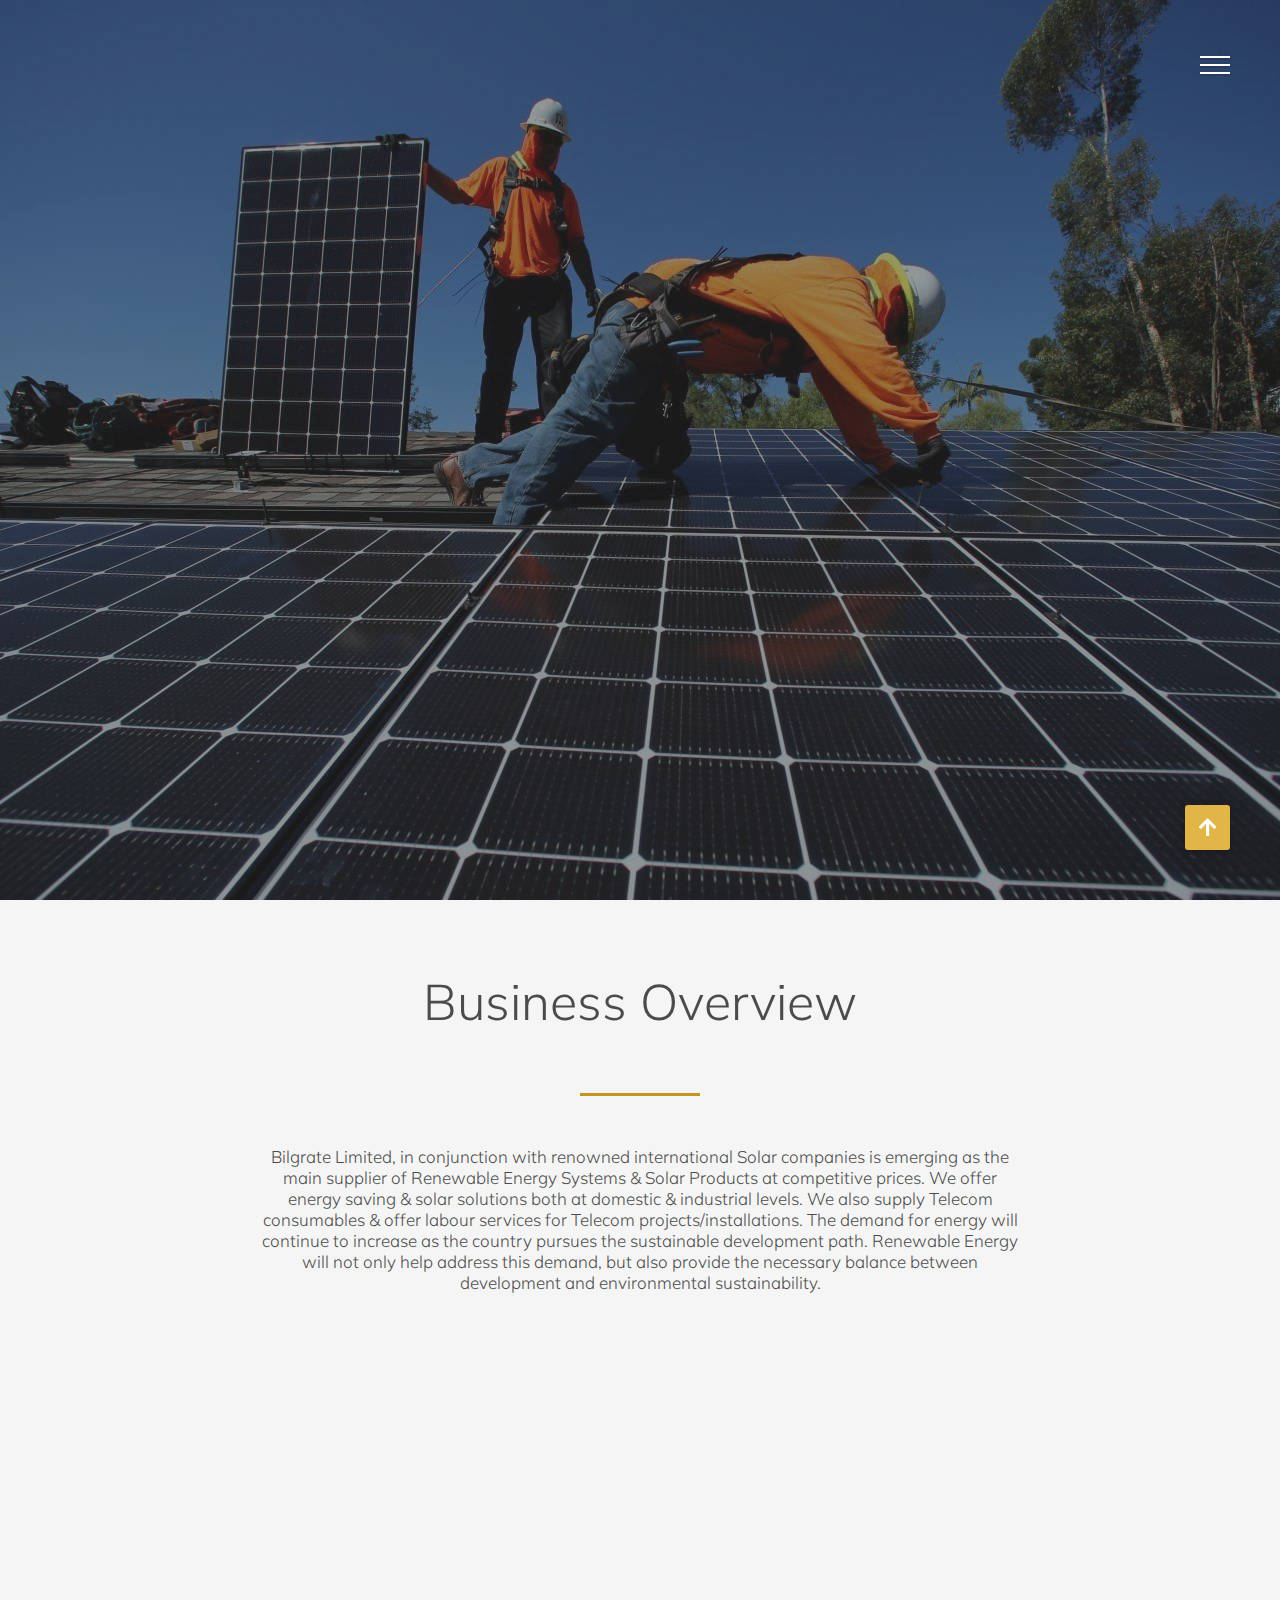
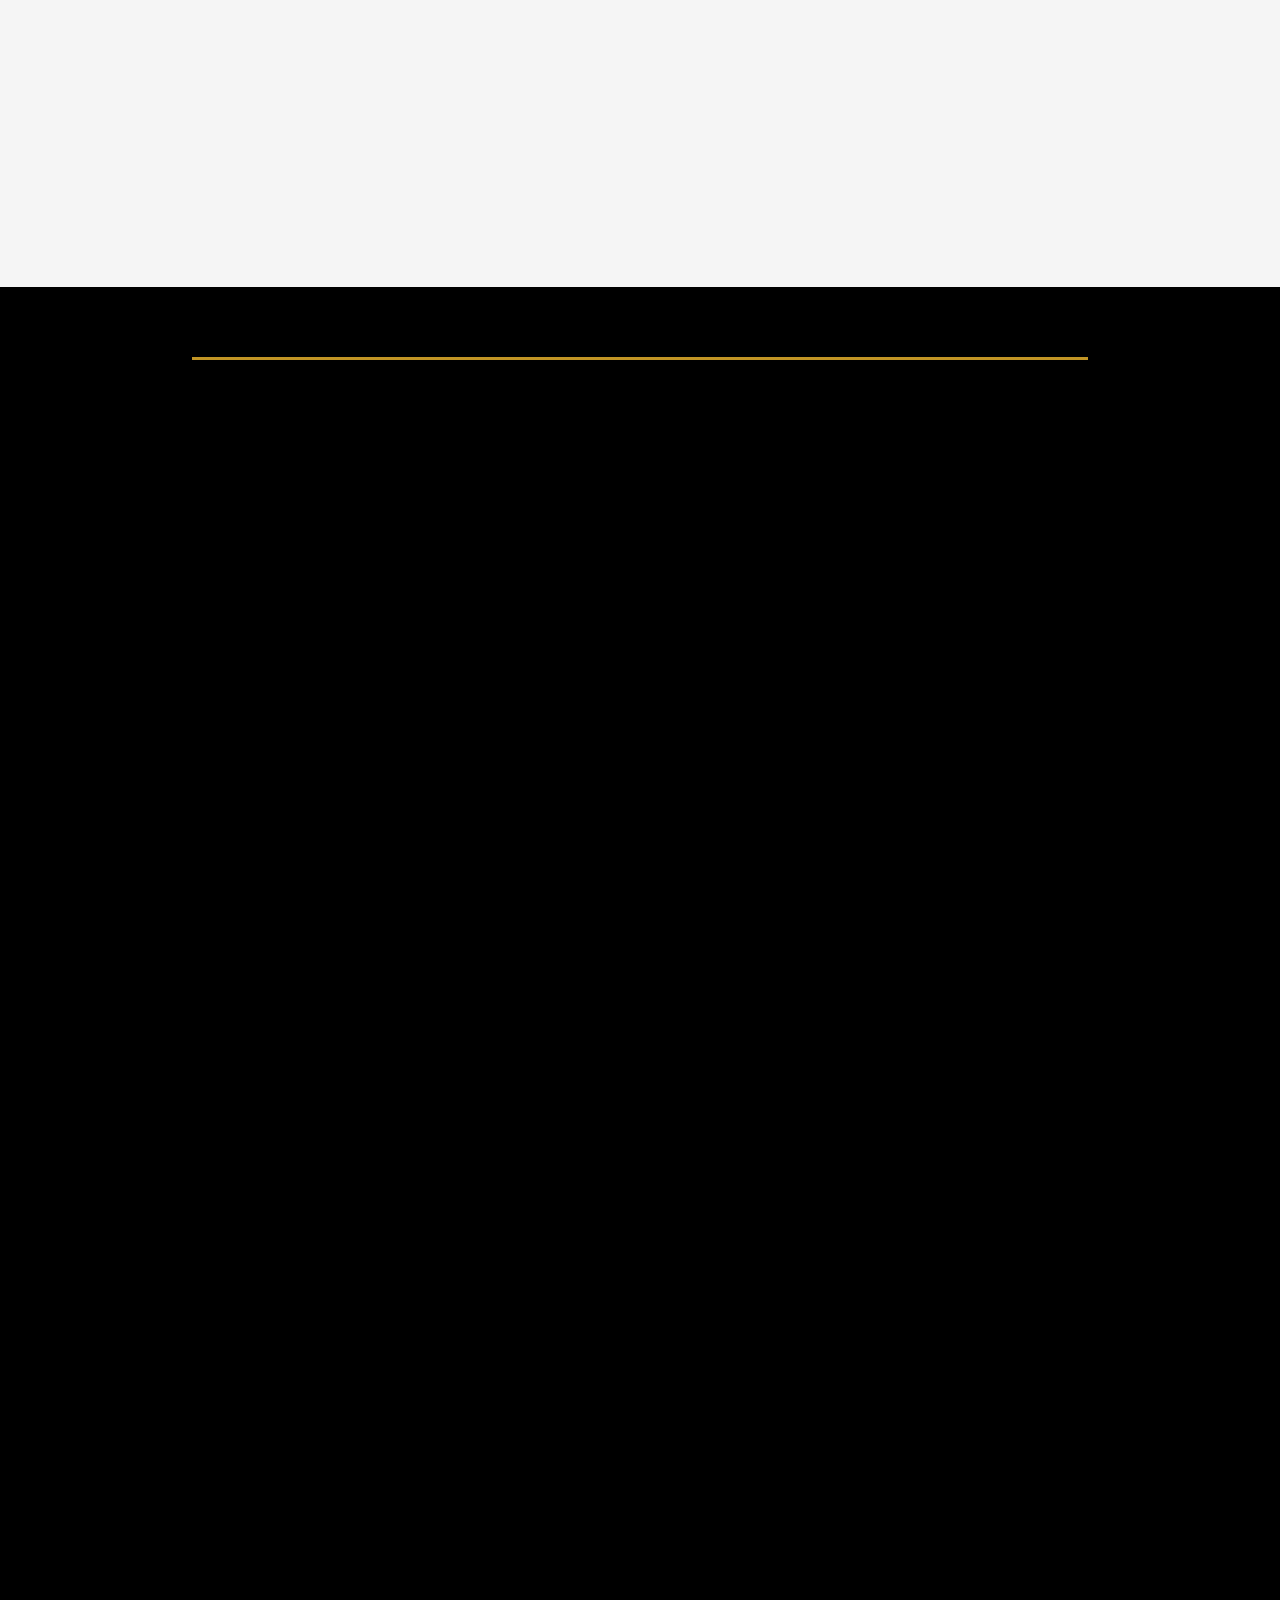
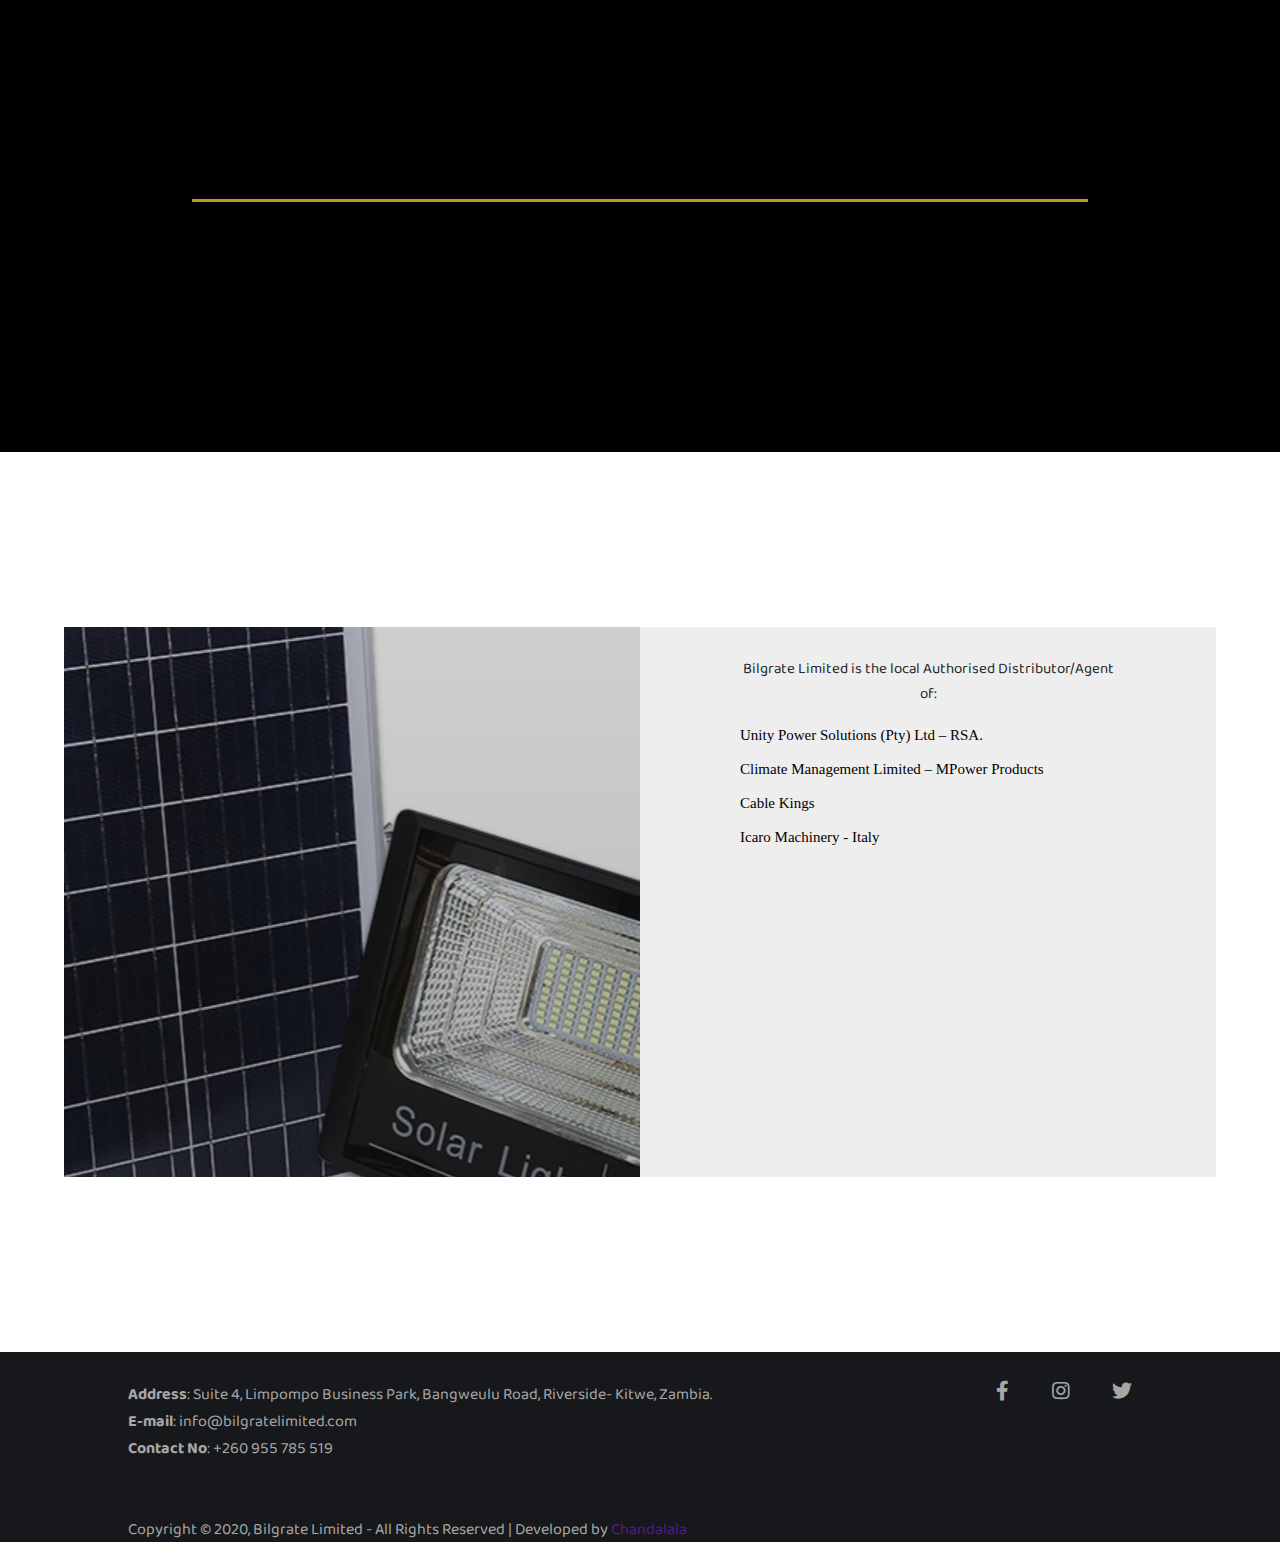
<file: about.html>
<!DOCTYPE html>
<html lang="en">
 <head>
 	<meta charset="UTF-8" />
    <meta name="viewport" content="width=device-width, initial-scale=1.0" />
    <title>Bilgrate Limited</title>
     <link rel="stylesheet" href="./css/style.css" />

      <!-- ------------ AOS Library ------------------------- -->
    <link rel="stylesheet" href="./css/aos.css">


     <link
      rel="stylesheet"
      href="https://cdnjs.cloudflare.com/ajax/libs/font-awesome/5.13.0/css/all.min.css"
    />
    <link
      href="https://fonts.googleapis.com/css2?family=Baloo+Da+2:wght@400;500;600;700;800&family=Josefin+Slab:ital,wght@0,400;0,600;1,300;1,400;1,600&family=Muli:ital,wght@0,300;0,400;0,500;1,300;1,400;1,500&display=swap"
      rel="stylesheet"
    />

    <style type="text/css">
    

    </style>
  </head>
  <body>
    <!----Spinner---->
    <div class="spinner-container">
      <div class="circles">
        <div></div>
        <div></div>
        <div></div>
        <div></div>
        <div></div>
        <div></div>
        <div></div>
        <div></div>
      </div>
    </div>

    <!----Spinner -x--->

  	<!---Top Background ------>
  	<div class="container">
  		 <div class="hamburger-menu">
        <div class="line line-1"></div>
        <div class="line line-2"></div>
        <div class="line line-3"></div>
        <span>Close</span>
      </div>
  		<header class="header">
  		<div class="img-wrapper">
          <img src="images/bg2.jpg" />
        </div>
        <div class="banner">
          <h1>BILGRATE LIMITED</h1>
         <p><b>Energy Saving & Solar Solutions</b></p>
        
        </div>
  		</header>

  		 <section class="sidebar">
        <ul class="menu" style="list-style: none;">
          <li class="menu-item">
            <a href="index.html" class="menu-link" data-content="Home">Home</a>
          </li>
          <li class="menu-item">
            <a href="about.html" class="menu-link" data-content="About Us">About Us</a>
          </li>
           <li class="menu-item">
            <a href="gallery.html" class="menu-link" data-content="Gallery">Gallery</a>
          </li>
         
          <li class="menu-item">
            <a href="#contact" class="menu-link" data-content="Contact">Contact</a>
          </li>
        </ul>
        <div class="social-media">
          <a href="#"><i class="fab fa-facebook-f"></i></a>
          <a href="#"><i class="fab fa-instagram"></i></a>
          <a href="#"><i class="fab fa-twitter"></i></a>
        </div>
      </section>
  	

  	<!---Top Background ----x-->

    <section class="about-us" >
      <div class="section-header" >
       <h1 class="section-heading">Business Overview</h1>
       <div class="underline"></div>
       <p style=" width: 60%; margin-top: 50px; font-size: 17px; text-align: center;" class="section-heading">Bilgrate Limited, in conjunction with renowned international Solar companies is emerging as the main supplier of Renewable Energy Systems & Solar Products at competitive prices. We offer energy saving & solar solutions both at domestic & industrial levels. We also supply Telecom consumables & offer labour  services  for Telecom projects/installations. The demand for energy will continue to increase as the country pursues the sustainable development path. Renewable Energy will not only help address this demand, but also provide the necessary balance between development and environmental sustainability.</p>
<br>
<br>
<br>

 <h1 class="section-heading" style="font-size: 25px; text-align: center;" data-aos="flip-up" data-aos-delay="500"><b>Some Advantages of Solar Power Systems</b> </h1>
        <ul class="service-text" style="font-size: 20px;  text-align: center;">
<li data-aos="flip-up" data-aos-delay="600">- Solar energy is a completely Renewable Resource. </li>
<br>
<li data-aos="flip-up" data-aos-delay="700">- Solar cells produce no noise and emit no form of pollution as opposed to Generator sets. </li>
<br>
 <li data-aos="flip-up" data-aos-delay="800">- Very little maintenance is required to keep solar cells running as opposed to Generator sets.  </li>
 <br>
<li data-aos="flip-up" data-aos-delay="900">- Solar panels and solar lighting may seem 
quite expensive when you first purchase it, but in the long run you will find yourself saving quite a great deal of money.  
 </li>

        </ul> 
</div>

      </section>

  	
  	<!-----Team Section---->
    
  	<!-----Team Section x---->

     <section class="about-us" style="background: black;">
      <div class="section-header" >
        <div class="underline" style="margin-bottom: 30px; width: 70%"></div>
      
        <h1 class="section-heading" style=" color: white; text-align: center;" data-aos="flip-up" data-aos-delay="500">OUR SERVICES & PRODUCTS </h1>
        <ul class="section-heading" style="font-size: 17px; color: white;  text-align: center;">
<li data-aos="flip-up" data-aos-delay="600">1. Site Surveys </li>
<br>
<li data-aos="flip-up" data-aos-delay="700">2. We do Load Analysis </li>
<br>
 <li data-aos="flip-up" data-aos-delay="800">3. Systems Designs  </li>
 <br>
<li data-aos="flip-up" data-aos-delay="900">4. After Sales Technical Support  </li>
<br>
<li data-aos="flip-up" data-aos-delay="900">5. Skill training to our customers  </li>
<br>
<li data-aos="flip-up" data-aos-delay="1000">6. Labour Hire for Optic Fibre Installations installations & 
Rigging 
 </li>
 <br>
 <li data-aos="flip-up" data-aos-delay="1000">7. Repairs of Generator Sets & Compressors 
 </li>

        </ul>
        <br>
         <h1 class="section-heading" style="font-size: 19px; color: white; text-align: center;" data-aos="flip-up" data-aos-delay="500"><b>Our product Range includes but not limited to:</b> </h1>
           <ul class="section-heading" style="font-size: 17px; color: white;  text-align: center;">
<li data-aos="flip-up" data-aos-delay="600">- LED Lights/Street Lights/Home Lights/Out Door Security  
Lights/Solar Traffic Lights.  
</li>
<br>
<li data-aos="flip-up" data-aos-delay="700">- Solar Modules/Panels.  </li>
<br>
 <li data-aos="flip-up" data-aos-delay="800">- Systems Designs  </li>
 <br>
<li data-aos="flip-up" data-aos-delay="900">- Deep Cycle Batteries.  </li>
<br>
<li data-aos="flip-up" data-aos-delay="900">- Lithium Ion Batteries  </li>
<br>
<li data-aos="flip-up" data-aos-delay="1000">- Aviation Lights 
 </li>
 <br>
 <li data-aos="flip-up" data-aos-delay="1000">- Generator Spares  </li>
 <br>
 <li data-aos="flip-up" data-aos-delay="1000">- Inverters & Chargers   </li>
 <br>
 <li data-aos="flip-up" data-aos-delay="1000">- Charge Controllers  </li>
 <br>
 <li data-aos="flip-up" data-aos-delay="1000">- Solar water Pumps  </li>
 <br>
 <li data-aos="flip-up" data-aos-delay="1000">- Solar Gyesers  </li>
 <br>
 <li data-aos="flip-up" data-aos-delay="1000">- Solar Fridges/Freezers  </li>
 <br>
 <li data-aos="flip-up" data-aos-delay="1000">- Solar Fans/TV/Projectors/Hair Cutters/Air Conditioners.</li>
 <br>
 <li data-aos="flip-up" data-aos-delay="1000">- Power Factor Correction (PFC) units.  </li>
 <br>
 <li data-aos="flip-up" data-aos-delay="1000">- Harmonic Filters.   </li>
 <br>
  <li data-aos="flip-up" data-aos-delay="1000">- Reactive Power Compensators.   </li>
 <br>
  <li data-aos="flip-up" data-aos-delay="1000">- Power Quality.  </li>
 <br>
  <li data-aos="flip-up" data-aos-delay="1000">- Battery Back-ups.   </li>
 <br>
  <li data-aos="flip-up" data-aos-delay="1000">- Energy Storage Solutions.   </li>
 <br>


        </ul>
       <div class="underline" style="width: 70%;"></div>

      </section>

  	

      <section class="contact" style="background: white;">
        <div class="contact-wrapper">
          <div class="contact-left" style="background: linear-gradient(rgba(15, 15, 15, 0.2), rgba(22, 22, 22, 0.3)),
    url(images/light.jpg) center no-repeat;"></div>
          <div class="contact-right">
            <h1 class="contact-heading" style="font-size: 15px;"><b>Bilgrate Limited is the local Authorised Distributor/Agent of:</b> </h1>
            <ul style="font-size: 15px; list-style-type: circle;">
              <li>Unity Power Solutions (Pty) Ltd – RSA. </li>
              <br>
              <li> Climate Management Limited – MPower Products </li>
              <br>
              <li>Cable Kings </li>
              <br>
              <li> Icaro Machinery - Italy </li>
            </ul>
            
          </div>
        </div>
      </section>

  	 <footer class="footer" id="contact">
        <div class="footer-content" style="margin-top: 30px;">
          <p class="copyright">
            <b>Address</b>: Suite 4, Limpompo Business Park, Bangweulu Road, Riverside- Kitwe, Zambia.
            <br>
            <b>E-mail</b>: info@bilgratelimited.com 
             <br>
            <b>Contact No</b>: +260 955 785 519 
             <br>
             <br>
             <br>

            Copyright &copy; 2020, Bilgrate Limited - All Rights Reserved | Developed by <a href="">Chandalala</a>
          </p>
          <div class="social-list">
            <a href="#"><i class="fab fa-facebook-f"></i></a>
            <a href="#"><i class="fab fa-instagram"></i></a>
            <a href="#"><i class="fab fa-twitter"></i></a>
          </div>
        </div>
      </footer>
      <a href="#" class="scroll-btn">
        <i class="fas fa-arrow-up"></i>
      </a>

      </div>

  <script src="./js/aos.js"></script>



  	   <!----JavaScript file----->
      <script src="./js/script.js"></script>

      <!-----Jquery link----->
       <script
      src="https://code.jquery.com/jquery-3.5.1.js"
      integrity="sha256-QWo7LDvxbWT2tbbQ97B53yJnYU3WhH/C8ycbRAkjPDc="
      crossorigin="anonymous"
    ></script>

   

      <!------Tilt.js plug in----->
      <script src="./js/tilt.js"></script>

    
   </body>
 </html>
</file>
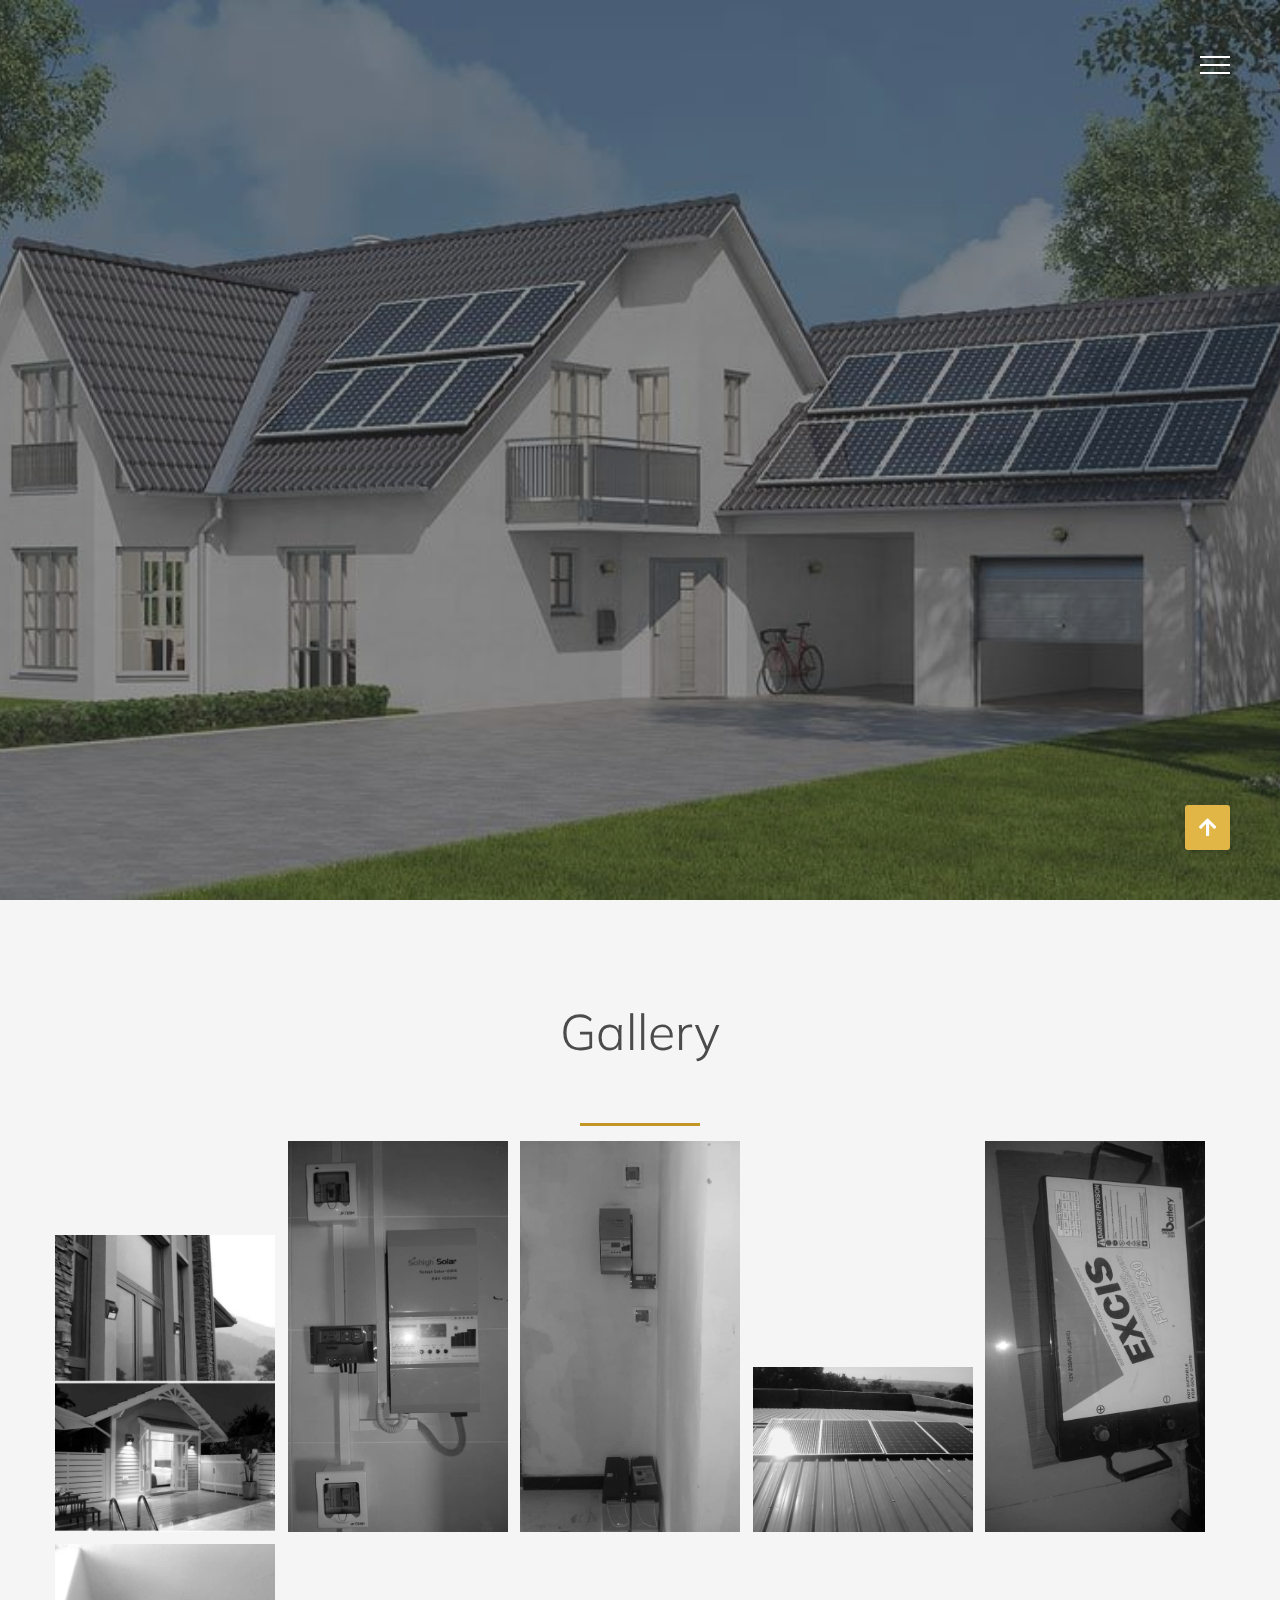
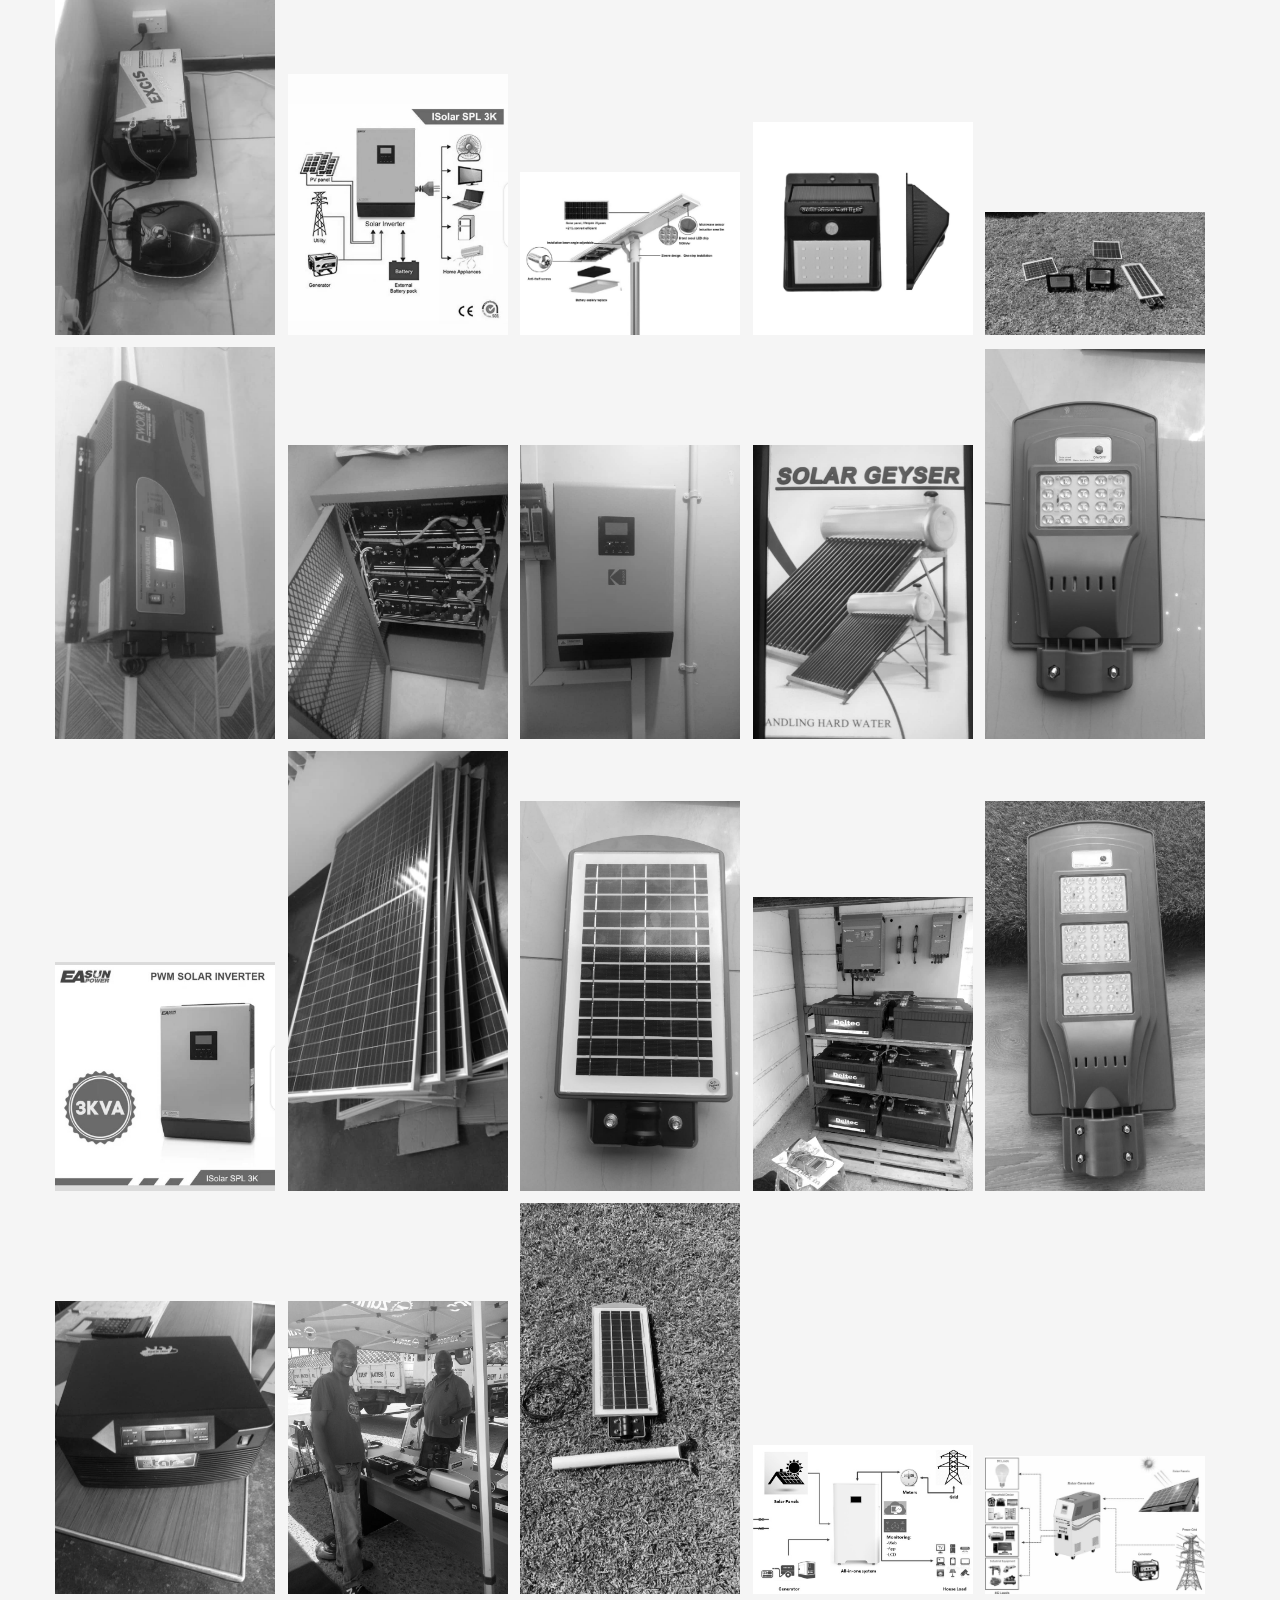
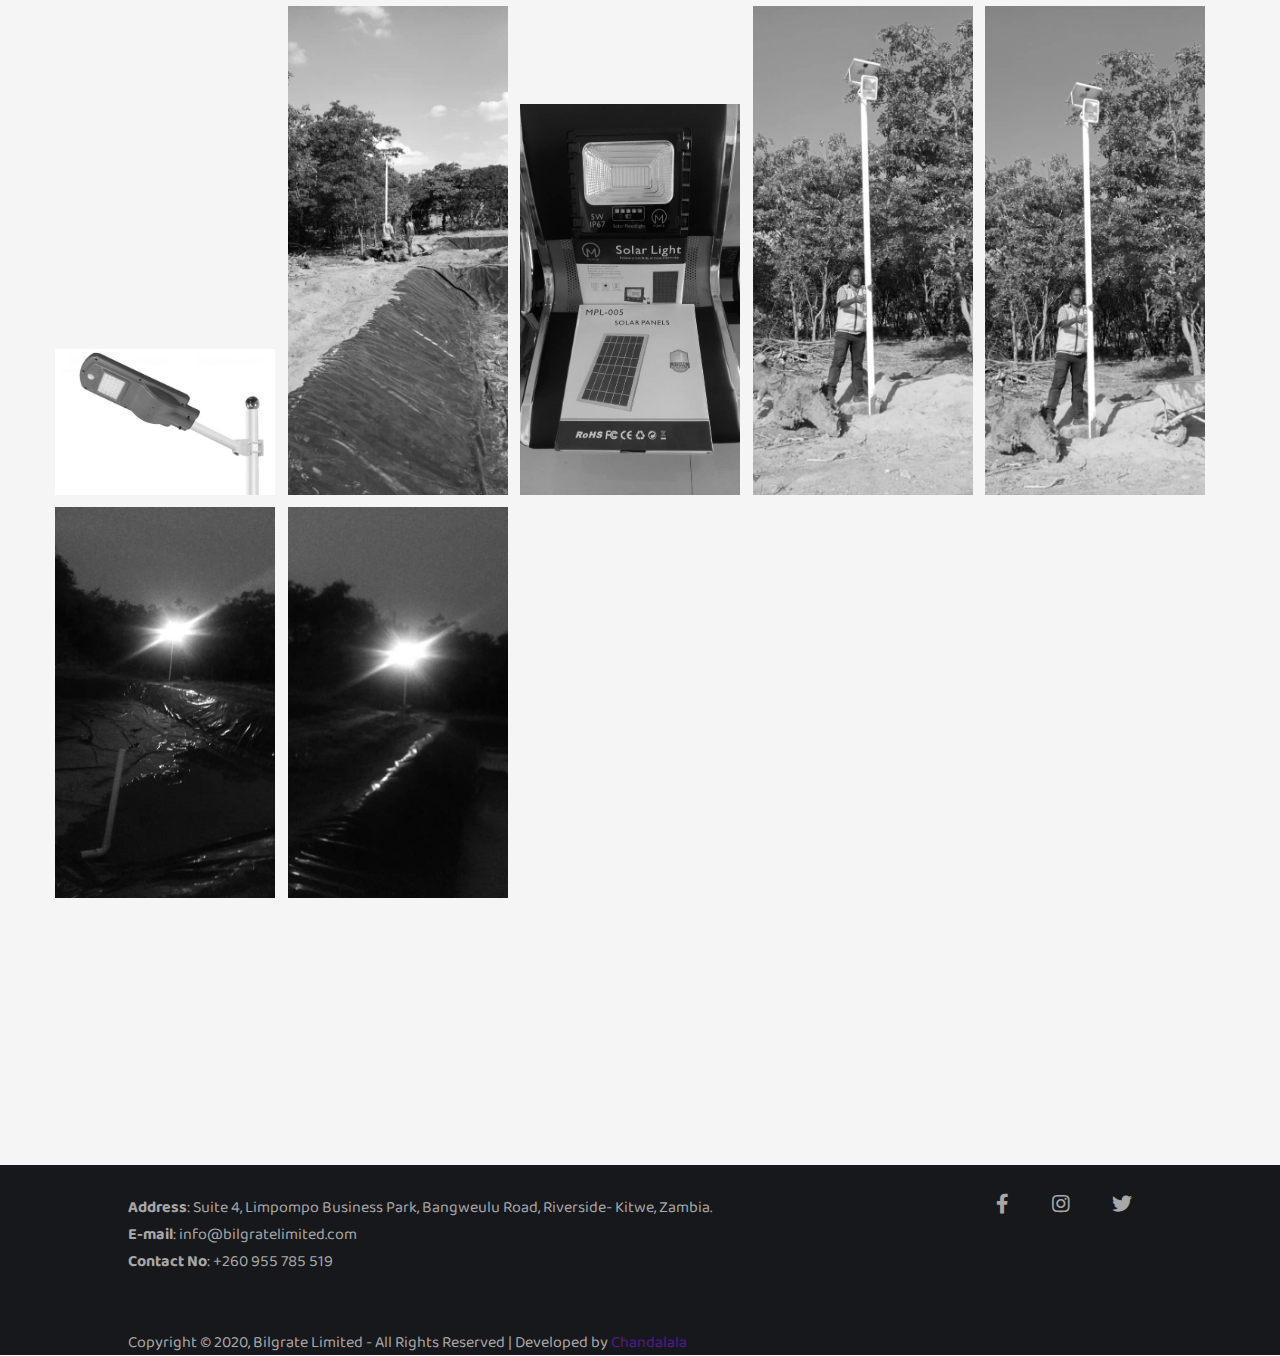
<file: gallery.html>
<!DOCTYPE html>
<html lang="en">
 <head>
 	<meta charset="UTF-8" />
    <meta name="viewport" content="width=device-width, initial-scale=1.0" />
    <title>Bilgrate Limited</title>
     <link rel="stylesheet" href="./css/style.css" />
     <link rel="stylesheet" href="./css/lightbox.min.css">


      <!-- ------------ AOS Library ------------------------- -->
    <link rel="stylesheet" href="./css/aos.css">

     


     <link
      rel="stylesheet"
      href="https://cdnjs.cloudflare.com/ajax/libs/font-awesome/5.13.0/css/all.min.css"
    />
    <link
      href="https://fonts.googleapis.com/css2?family=Baloo+Da+2:wght@400;500;600;700;800&family=Josefin+Slab:ital,wght@0,400;0,600;1,300;1,400;1,600&family=Muli:ital,wght@0,300;0,400;0,500;1,300;1,400;1,500&display=swap"
      rel="stylesheet"
    />

      <style>
        h1{
    text-align: center;
    color: forestgreen;
    margin: 30px 0 50px;
}

.gallery{
    margin: 10px 50px;
}

.gallery img{
    width: 230px;
    padding: 5px;
    filter: grayscale(100%);
    transition: 1s;
}

.gallery img:hover{
    filter: grayscale(0%);
    transform: scale(1.1);
}

    </style>
  </head>
  <body>
    <!----Spinner---->
    <div class="spinner-container">
      <div class="circles">
        <div></div>
        <div></div>
        <div></div>
        <div></div>
        <div></div>
        <div></div>
        <div></div>
        <div></div>
      </div>
    </div>

    <!----Spinner -x--->

  	<!---Top Background ------>
  	<div class="container">
  		 <div class="hamburger-menu">
        <div class="line line-1"></div>
        <div class="line line-2"></div>
        <div class="line line-3"></div>
        <span>Close</span>
      </div>
  		<header class="header">
  		<div class="img-wrapper">
          <img src="images/bg8.jpg" />
        </div>
        <div class="banner">
          <h1>BILGRATE LIMITED</h1>
         <p> <b>Energy Saving & Solar Solutions</b></p>
        
        </div>
  		</header>

  		 <section class="sidebar">
        <ul class="menu" style="list-style: none;">
          <li class="menu-item">
            <a href="index.html" class="menu-link" data-content="Home">Home</a>
          </li>
          <li class="menu-item">
            <a href="about.html" class="menu-link" data-content="About Us">About Us</a>
          </li>
           <li class="menu-item">
            <a href="gallery.html" class="menu-link" data-content="Gallery">Gallery</a>
          </li>
          <li class="menu-item">
            <a href="#contact" class="menu-link" data-content="Contact">Contact</a>
          </li>
        </ul>
        <div class="social-media">
          <a href="#"><i class="fab fa-facebook-f"></i></a>
          <a href="#"><i class="fab fa-instagram"></i></a>
          <a href="#"><i class="fab fa-twitter"></i></a>
        </div>
      </section>
  	

  	<!---Top Background ----x-->

    <section class="about-us" >
      <div class="section-header" data-aos="" data-aos-delay="400" >
               <h1 class="section-heading">Gallery</h1>
               <div class="underline"></div>
        <section style="justify-content: center;">
           <div class="gallery">

    <a href="images/pic25.jpg" data-lightbox="mygallery" data-title="Gallery"><img src="images/pic25.jpg"></a>
    <a href="images/pic2.jpg" data-lightbox="mygallery" data-title="Gallery"><img src="images/pic2.jpg"></a>
    <a href="images/pic3.jpg" data-lightbox="mygallery" data-title="Gallery"><img src="images/pic3.jpg"></a>
    <a href="images/pic4.jpg" data-lightbox="mygallery" data-title="Gallery"><img src="images/pic4.jpg"></a>
    <a href="images/pic5.jpg" data-lightbox="mygallery" data-title="Gallery"><img src="images/pic5.jpg"></a>
    <a href="images/pic6.jpg" data-lightbox="mygallery" data-title="Gallery"><img src="images/pic6.jpg"></a>
    <a href="images/pic7.jpg" data-lightbox="mygallery" data-title="Gallery"><img src="images/pic7.jpg"></a>
    <a href="images/pic9.jpg" data-lightbox="mygallery" data-title="Gallery"><img src="images/pic9.jpg"></a>
    <a href="images/pic10.jpg" data-lightbox="mygallery" data-title="Gallery"><img src="images/pic10.jpg"></a>
    <a href="images/pic11.jpg" data-lightbox="mygallery" data-title="Gallery"><img src="images/pic11.jpg"></a>
    <a href="images/pic12.jpg" data-lightbox="mygallery" data-title="Gallery"><img src="images/pic12.jpg"></a>
    <a href="images/pic13.jpg" data-lightbox="mygallery" data-title="Gallery"><img src="images/pic13.jpg"></a>
    <a href="images/pic14.jpg" data-lightbox="mygallery" data-title="Gallery"><img src="images/pic14.jpg"></a>
    <a href="images/pic15.jpg" data-lightbox="mygallery" data-title="Gallery"><img src="images/pic15.jpg"></a>
    <a href="images/pic16.jpg" data-lightbox="mygallery" data-title="Gallery"><img src="images/pic16.jpg"></a>
    <a href="images/pic17.jpg" data-lightbox="mygallery" data-title="Gallery"><img src="images/pic17.jpg"></a>
    <a href="images/pic18.jpg" data-lightbox="mygallery" data-title="Gallery"><img src="images/pic18.jpg"></a>
    <a href="images/pic19.jpg" data-lightbox="mygallery" data-title="Gallery"><img src="images/pic19.jpg"></a>
    <a href="images/pic20.jpg" data-lightbox="mygallery" data-title="Gallery"><img src="images/pic20.jpg"></a>
    <a href="images/pic21.jpg" data-lightbox="mygallery" data-title="Gallery"><img src="images/pic21.jpg"></a>
    <a href="images/pic22.jpg" data-lightbox="mygallery" data-title="Gallery"><img src="images/pic22.jpg"></a>
    <a href="images/pic23.jpg" data-lightbox="mygallery" data-title="Gallery"><img src="images/pic23.jpg"></a>
    <a href="images/pic24.jpg" data-lightbox="mygallery" data-title="Gallery"><img src="images/pic24.jpg"></a>
    <a href="images/pic26.jpg" data-lightbox="mygallery" data-title="Gallery"><img src="images/pic26.jpg"></a>
    <a href="images/pic27.jpg" data-lightbox="mygallery" data-title="Gallery"><img src="images/pic27.jpg"></a>
    <a href="images/pic28.jpg" data-lightbox="mygallery" data-title="Gallery"><img src="images/pic28.jpg"></a>
    <a href="images/pic29.jpg" data-lightbox="mygallery" data-title="Gallery"><img src="images/pic29.jpg"></a>
    <a href="images/pic30.jpg" data-lightbox="mygallery" data-title="Gallery"><img src="images/pic30.jpg"></a>
    <a href="images/pic31.jpg" data-lightbox="mygallery" data-title="Gallery"><img src="images/pic31.jpg"></a>
    <a href="images/pic32.jpg" data-lightbox="mygallery" data-title="Gallery"><img src="images/pic32.jpg"></a>
    <a href="images/pic33.jpg" data-lightbox="mygallery" data-title="Gallery"><img src="images/pic33.jpg"></a>
    <a href="images/pic34.jpg" data-lightbox="mygallery" data-title="Gallery"><img src="images/pic34.jpg"></a>
    
    
    

    
    
</div>
            
        </section>
</div>

      </section>

  	
  	<!-----Team Section---->
    
  	<!-----Team Section x---->

   

  	 <footer class="footer" id="contact">
        <div class="footer-content" style="margin-top: 30px;">
          <p class="copyright">
            <b>Address</b>: Suite 4, Limpompo Business Park, Bangweulu Road, Riverside- Kitwe, Zambia.
            <br>
            <b>E-mail</b>: info@bilgratelimited.com 
             <br>
            <b>Contact No</b>: +260 955 785 519 
             <br>
             <br>
             <br>

            Copyright &copy; 2020, Bilgrate Limited - All Rights Reserved | Developed by <a href="">Chandalala</a>
          </p>
          <div class="social-list">
            <a href="#"><i class="fab fa-facebook-f"></i></a>
            <a href="#"><i class="fab fa-instagram"></i></a>
            <a href="#"><i class="fab fa-twitter"></i></a>
          </div>
        </div>
      </footer>
      <a href="#" class="scroll-btn">
        <i class="fas fa-arrow-up"></i>
      </a>

      </div>


 <script src="./js/Jquery3.4.1.min.js"></script>

  <script src="./js/aos.js"></script>



  	   <!----JavaScript file----->
      <script src="./js/script.js"></script>

     


     

   

     <!-- Jquery lightbox file -->
 <script src="./js/lightbox.js"></script>


      <!------Tilt.js plug in----->
      <script src="./js/tilt.js"></script>

    
   </body>
 </html>
</file>
<file: css/style.css>
* {
  margin: 0;
  padding: 0;
  outline: none;
  box-sizing: border-box;
  list-style: none;
  text-decoration: none;
  
}

html {
  font-size: 62.5%;
}

/*
.spinner-container {
  position: absolute;
  top: 0;
  left: 0;
  width: 100%;
  height: 100vh;
  background-color: #262626;
  display: flex;
  justify-content: center;
  align-items: center;
  transition: all 1s;
  z-index: 300;
}

.display .spinner-container {
  opacity: 0;
  visibility: hidden;
}

.circles {
  width: 8rem;
  height: 8rem;
  position: relative;
  opacity: 0;
  visibility: hidden;
  animation: displayCircles 2s;
}

@keyframes displayCircles {
  0% {
    opacity: 0;
    visibility: hidden;
  }
  25% {
    opacity: 1;
    visibility: visible;
  }
  90% {
    opacity: 1;
    visibility: visible;
  }
  100% {
    opacity: 0;
    visibility: hidden;
  }
}

.circles div {
  animation: circles 1.2s cubic-bezier(0.5, 0, 0.5, 1) infinite;
  transform-origin: 4rem 4rem;
}

.circles div::after {
  content: "";
  position: absolute;
  width: 0.7rem;
  height: 0.7rem;
  border-radius: 50%;
  background-color: #c29525;
  margin: -0.4rem 0 0 -0.4rem;
}

.circles div:nth-child(1) {
  animation-delay: -0.036s;
}

.circles div:nth-child(1)::after {
  top: 6.3rem;
  left: 6.3rem;
}

.circles div:nth-child(2) {
  animation-delay: -0.072s;
}

.circles div:nth-child(2)::after {
  top: 6.8rem;
  left: 5.6rem;
}

.circles div:nth-child(3) {
  animation-delay: -0.108s;
}

.circles div:nth-child(3)::after {
  top: 7.1rem;
  left: 4.8rem;
}

.circles div:nth-child(4) {
  animation-delay: -0.144s;
}

.circles div:nth-child(4)::after {
  top: 7.2rem;
  left: 4rem;
}

.circles div:nth-child(5) {
  animation-delay: -0.18s;
}

.circles div:nth-child(5)::after {
  top: 7.1rem;
  left: 3.2rem;
}

.circles div:nth-child(6) {
  animation-delay: -0.216s;
}

.circles div:nth-child(6)::after {
  top: 6.8rem;
  left: 2.4rem;
}

.circles div:nth-child(7) {
  animation-delay: -0.252s;
}

.circles div:nth-child(7)::after {
  top: 6.3rem;
  left: 1.7rem;
}

.circles div:nth-child(8) {
  animation-delay: -0.288s;
}

.circles div:nth-child(8)::after {
  top: 5.6rem;
  left: 1.2rem;
}

@keyframes circles {
  0% {
    transform: rotate(0);
  }
  100% {
    transform: rotate(360deg);
  }
}

.container {
  display: none;
}

.display .container {
  display: block;
}

*/



/* Top Background */

.hamburger-menu {
  width: 3rem;
  height: 3rem;
  position: fixed;
  top: 5rem;
  right: 5rem;
  z-index: 200;
  display: flex;
  flex-direction: column;
  justify-content: space-evenly;
  cursor: pointer;
  transition: right 0.7s;
}

.change .hamburger-menu {
  right: 33rem;
}

.line {
  width: 100%;
  height: 0.2rem;
  background-color: #fff;
  box-shadow: 0 0.1rem 0.2rem rgba(0, 0, 0, 0.2);
}

.change .line {
  background-color: rgba(0, 0, 0, 0.8);
}

.change .line-1 {
  transform: rotate(45deg) translate(0.3rem, 0.8rem);
}

.change .line-2 {
  opacity: 0;
  visibility: hidden;
}

.change .line-3 {
  transform: rotate(-45deg) translate(0.3rem, -0.8rem);
}

.hamburger-menu span {
  position: absolute;
  left: 5rem;
  width: 10rem;
  height: 4rem;
  background-color: #e2b646;
  display: flex;
  justify-content: center;
  align-items: center;
  color: #fff;
  font-family: "Baloo Da 2", serif;
  font-size: 1.6rem;
  letter-spacing: 0.1rem;
  opacity: 0;
  visibility: hidden;
  transition: all 0.2s;
}

.change .hamburger-menu:hover span {
  opacity: 1;
  visibility: visible;
}

.hamburger-menu span::before {
  content: "";
  position: absolute;
  border-left: 1rem solid transparent;
  border-right: 1rem solid #e2b646;
  border-bottom: 1rem solid transparent;
  border-top: 1rem solid transparent;
  top: 50%;
  left: -2rem;
  transform: translateY(-50%);
}

.header {
  width: 100%;
  height: 100vh;
  position: relative;
  perspective: 100rem;
  overflow: hidden;
}

.img-wrapper {
  width: 100%;
  height: 100%;
  background-color: rgba(0, 0, 0, 0.8);
  overflow: hidden;
}

.img-wrapper img {
  width: 100%;
  height: 100%;
  object-fit: cover;
  opacity: 0.5;
  animation: scale 25s;
}

@keyframes scale {
  0% {
    transform: scale(1.3);
  }
  100% {
    transform: scale(1);
  }
}

.banner {
  position: absolute;
  top: 30%;
  left: 15%;
}

.banner h1 {
  font-family: "Baloo Da 2", serif;
  font-size: 8rem;
  font-weight: 300;
  color: #fff;
  width: 50%;
  line-height: 9rem;
  letter-spacing: 0.2rem;
  text-shadow: 0 0.3rem 0.5rem rgba(0, 0, 0, 0.4);
  opacity: 0;
  animation: moveBanner 1s 0.5s forwards;
}

.banner p {
  font-family: "Josefin Slab", serif;
  font-size: 4rem;
  color: #fff;
  width: 70%;
  letter-spacing: 0.1rem;
  margin-bottom: 3rem;
  text-shadow: 0 0.3rem 0.5rem rgba(0, 0, 0, 0.4);
  opacity: 0;
  animation: moveBanner 1s 0.7s forwards;
}

.banner button {
  width: 25rem;
  height: 7rem;
  background-color: #c29525;
  border: none;
  font-family: "Muli", serif;
  font-size: 2rem;
  text-transform: uppercase;
  color: #fff;
  text-shadow: 0 0.2rem 0.4rem rgba(0, 0, 0, 0.2);
  box-shadow: 0 0.3rem 0.5rem rgba(0, 0, 0, 0.4);
  cursor: pointer;
  opacity: 0;
  animation: moveBanner 1s 0.9s forwards;
}

@keyframes moveBanner {
  0% {
    transform: translateY(40rem) rotateY(-20deg);
  }
  100% {
    transform: translateY(0) rotateY(0);
    opacity: 1;
  }
}

.sidebar {
  width: 40rem;
  height: 100vh;
  position: fixed;
  top: 0;
  right: -40rem;
  background-color: #fff;
  transition: right 0.5s;
  z-index: 100;
}

.change .sidebar {
  right: 0;
}

.menu {
  position: absolute;
  top: 40%;
  left: 50%;
  transform: translate(-50%, -50%);
}

.menu-item {
  text-align: center;
}

.menu-link {
  font-family: "Baloo Da 2", serif;
  font-size: 4rem;
  color: #555;
  position: relative;
}

.menu-link::before {
  content: attr(data-content);
  position: absolute;
  top: 0;
  left: 0;
  color: #c29525;
  width: 0;
  overflow: hidden;
  white-space: nowrap;
  transition: width 0.3s ease-in-out;
}

.menu-link:hover::before {
  width: 100%;
}


.social-media {
  position: absolute;
  bottom: 3rem;
  width: 100%;
  display: flex;
  justify-content: center;
}

.social-media i {
  font-size: 2.2rem;
  margin: 3rem;
  width: 4.5rem;
  height: 4.5rem;
  background-color: #777;
  color: #fff;
  display: flex;
  justify-content: center;
  align-items: center;
  border-radius: 50%;
  transition: background-color 0.3s;
}

.social-media i:hover {
  background-color: #c29525;
}


/* Top Background x */

/* About Section */
  .about-us {
  width: 100%;
  background-color: #f5f5f5;
  padding-bottom: 15rem;
}

.section-header {
  display: flex;
  flex-direction: column;
  align-items: center;
  padding: 7rem 0 10rem 0;
}

.section-heading {
  font-family: "Muli", serif;
  font-size: 5rem;
  font-weight: 300;
  color: #4b4b4b;
  margin-bottom: 6rem;
}

.underline {
  width: 12rem;
  height: 0.3rem;
  background-color: #c29525;
}

.services {
  width: 100%;
  height: 100%;
  display: grid;
  grid-template-columns: repeat(16, 1fr);
  grid-template-rows: repeat(6, 6rem);
  grid-row-gap: 4rem;
}

.service {
  width: 100%;
  margin-bottom: 2rem;
}

.service:nth-child(1) {
  grid-column: 4 / 7;
  grid-row: 1 / 3;
}

.service:nth-child(2) {
  grid-column: 3 / 6;
  grid-row: 3 / 5;
}

.service:nth-child(3) {
  grid-column: 4 / 7;
  grid-row: 5 / -1;
}

.service:nth-child(4) {
  grid-column: 11 / 14;
  grid-row: 1 / 3;
}

.service:nth-child(5) {
  grid-column: 12 / 15;
  grid-row: 3 / 5;
}

.service:nth-child(6) {
  grid-column: 11 / 14;
  grid-row: 5 / -1;
}

.service-header {
  display: flex;
  align-items: center;
  margin-bottom: 1rem;
}

.service-header i {
  font-size: 3rem;
  color: #4b4b4b;
  margin-right: 2rem;
}

.service-header h3 {
  font-family: "Baloo Da 2", serif;
  font-size: 2.0rem;
  line-height: 2.6rem;
  font-weight: 400;
  margin-bottom: 2rem;
}

.service-text {
  font-family: "Josefin Slab", serif;
  font-size: 1.6rem;
  text-align: justify;
}


.about-us-img-wrapper {
  grid-column: 7 / 11;
  grid-row: 2 / 6;
  width: 100%;
}

.about-us-img-wrapper img {
  width: 80%;
  border-radius: 20%;
  object-fit: cover;
  opacity: 0.8;
}
/* About Section x */

/* Team Section */
.team {
  display: flex;
  flex-direction: column;
  justify-content: center;
  align-items: center;
  padding: 0 5rem 20rem 5rem;
}

.cards-wrapper {
  display: flex;
  justify-content: space-evenly;
  margin-top: 8rem;
  width: 100%;
}

.card {
  width: 37rem;
  height: 45rem;
  box-shadow: 0 1rem 4rem rgba(0, 0, 0, 0.4);
  border-radius: 0.5rem;
  position: relative;
}

.card-img-wrapper {
  width: 100%;
  height: 100%;
  background-color: #262626;
  border-radius: 0.5rem;
}

.card-img-wrapper img {
  width: 100%;
  height: 100%;
  object-fit: cover;
  opacity: 0.8;
  border-radius: 0.5rem;
  transition: opacity 0.3s;
}

.card:hover .card-img-wrapper img {
  opacity: 0.5;
}


.card-info {
  position: absolute;
  bottom: 0;
  padding: 2rem;
  text-shadow: 0 0.2rem 0.5rem rgba(0, 0, 0, 0.4);
  opacity: 0;
  visibility: hidden;
  transition: all 0.3s;
}

.card:hover .card-info {
  bottom: 2rem;
  opacity: 1;
  visibility: visible;
}

.card-info h2 {
  font-family: "Baloo Da 2", serif;
  font-size: 2.5rem;
  line-height: 2.5rem;
  font-weight: 300;
  color: #eee;
}

.card-info h3 {
  font-family: "Muli", serif;
  font-size: 2rem;
  font-weight: 500;
  color: #a52a2a;
  margin-bottom: 1rem;
}

.card-info p {
  font-family: "Baloo da 2", serif;
  font-size: 1.4rem;
  line-height: 1.6rem;
  font-weight: 300;
  color: #eee;
  width: 80%;
  margin-bottom: 2rem;
}

.card-info button {
  width: 10rem;
  height: 3rem;
  background-color: #c29525;
  border: none;
  font-family: "Baloo Da 2", serif;
  font-size: 1.4rem;
  line-height: 1.5rem;
  color: #eee;
  border-radius: 0.3rem;
  box-shadow: 0 0.1rem 0.8rem rgba(0, 0, 0, 0.4);
}
/* Team Section x */

/*Contact Section */
  .contact {
  width: 100%;
  height: 100vh;
  background-color: black;
  display: flex;
  justify-content: center;
  align-items: center;
}

.contact-wrapper {
  width: 60%;
  height: 75rem;
  display: flex;
 
}
.contact-left {
  width: 50%;
  background: linear-gradient(rgba(15, 15, 15, 0.2), rgba(22, 22, 22, 0.3)),
    url(images/bg2.jpg) center no-repeat;
  background-size: cover;
}

.contact-right {
  width: 50%;
  background-color: #eee;
  padding: 3rem 10rem 10rem 10rem;
}

.contact-heading {
  font-family: "Baloo Da 2", serif;
  font-size: 6rem;
  font-weight: 300;
  color: #272727;
  margin-bottom: 5rem;
  text-align: center;
}

.contact-right form {
  width: 100%;
  display: flex;
  flex-direction: column;
  align-items: center;
}

.input-group {
  position: relative;
} 

.field {
  width: 45rem;
  background-color: transparent;
  border: none;
  border-bottom: 0.2rem dashed #636363;
  margin: 3rem 0;
  padding: 1rem 1rem 1rem 0;
  font-family: "Muli", serif;
  font-size: 1.6rem;
  color: #4b4b4b;
}

.input-group input {
  height: 4rem;
}

.input-group textarea {
  max-height: 7rem;
  max-width: 45rem;
}

.field:focus {
  border-bottom-style: solid;
}

.input-group label {
  position: absolute;
  left: 0;
  font-family: "Baloo Da 2", serif;
  font-size: 1.8rem;
  color: #4b4b4b;
  text-transform: uppercase;
  pointer-events: none;
  transition: all 0.3s;
}

.input-label {
  bottom: 3rem;
}

.message {
  bottom: 6rem;
}

.field:focus ~ label {
  transform: translateY(-3rem);
  font-size: 1.2rem;
}

.submit-btn {
  width: 45rem;
  height: 5rem;
  background-color: #c29525;
  color: #fff;
  border: none;
  margin-top: 2rem;
  font-family: "Muli", serif;
  font-size: 2rem;
  font-weight: 300;
  text-transform: uppercase;
  letter-spacing: 0.2rem;
  cursor: pointer;
  text-shadow: 0 0.1rem 0.3rem rgba(0, 0, 0, 0.5);
  box-shadow: 0 0.1rem 0.3rem rgba(0, 0, 0, 0.3);
}

/*Contact Section x */

/*Footer */
.footer {
  width: 100%;
  height: 19rem;
  background-color: #17181b;
  display: flex;
  justify-content: center;
  align-items: center;
}

.footer-content {
  width: 60%;
  display: flex;
  justify-content: space-between;
}

.copyright {
  font-family: "Baloo Da 2", serif;
  font-size: 1.6rem;
  color: #a7a7a7;
}

.social-list a {
  margin: 0 2rem;
}

.social-list i {
  font-size: 2rem;
  color: #a7a7a7;
}

.scroll-btn {
  position: fixed;
  right: 5rem;
  bottom: 5rem;
  width: 4.5rem;
  height: 4.5rem;
  background-color: #e2b646;
  display: flex;
  justify-content: center;
  align-items: center;
  font-size: 2rem;
  color: #fff;
  box-shadow: 0 0.1rem 0.6rem rgba(0, 0, 0, 0.2);
  border-radius: 0.3rem;
}

/*Footer x */

@media (max-width: 1500px) {
  .about-us-img-wrapper {
    grid-row: 3 / -1;
  }

  .card {
    width: 34rem;
  }


  .contact-wrapper {
    width: 80%;
    height: 65rem;
  }

  .footer-content {
    width: 80%;
  }
}

@media (max-width: 1400px) {
  .banner h1 {
    font-size: 6rem;
    line-height: 7rem;
  }

  .banner p {
    font-size: 3rem;
  }

  .banner button {
    width: 20rem;
    height: 5rem;
    font-size: 1.6rem;
  }

  .menu-link {
    font-size: 3rem;
  }

  .service:nth-child(1) {
    grid-column: 3 / 7;
  }

  .service:nth-child(2) {
    grid-column: 2 / 6;
  }

  .service:nth-child(3) {
    grid-column: 3 / 7;
  }

  .service:nth-child(4) {
    grid-column: 11 / 15;
  }

  .service:nth-child(5) {
    grid-column: 12 / 16;
  }

  .service:nth-child(6) {
    grid-column: 11 / 15;
  }
}

@media (max-width: 1300px) {
 
  .team {
    padding-bottom: 5rem;
  }

  .cards-wrapper {
    flex-direction: column;
    align-items: center;
    margin-top: 4rem;
  }

  .card {
    margin-bottom: 8rem;
  }

  .contact{
     background: linear-gradient(rgba(15, 15, 15, 0.2), rgba(22, 22, 22, 0.3)),
    url(images4/bg2.jpg) center no-repeat;
  }

  .contact-wrapper {
    width: 90%;
    height: 55rem;
  }

  .contact-heading {
    margin-bottom: 2rem;
    font-size: 20px;
  }



  .field {
    margin: 2rem 0;
  }
}

@media (max-width: 1000px) {
  .banner h1 {
    font-size: 5rem;
    line-height: 6rem;
  }

  .banner p {
    font-size: 2.5rem;
  }

  .banner button {
    width: 18rem;
    height: 4rem;
    font-size: 1.5rem;
  }

  .services {
    display: flex;
    flex-direction: column;
    align-items: center;
  }

  .service {
    width: 40rem;
    margin-bottom: 6rem;
  }

  .about-us-img-wrapper {
    width: 40rem;
  }

  .about-us-img-wrapper img {
    width: 100%;
  }

  .contact-left {
    width: 0;
  }

  .contact-right {
    width: 100%;
  }

  .field {
    width: 55rem;
  }

  .contact-right ul {
    max-width: 55rem;
  }

  .contact-right ul li{
    font-size: 15px;
  }

  .submit-btn {
    width: 55rem;
  }

  .footer-content {
    flex-direction: column;
    align-items: center;
    text-align: center;
    width: 50%;
  }

  .copyright {
    order: 1;
    margin-top: 3rem;
  }
}

@media (max-width: 700px) {
  .banner h1 {
    font-size: 3rem;
    line-height: 5rem;
  }

  .banner p {
    font-size: 2rem;
  }

  .field {
    width: 35rem;
  }

  .input-group textarea {
    max-width: 35rem;
  }

  .submit-btn {
    width: 35rem;
  }
}

@media (max-width: 500px) {
  html {
    font-size: 45%;
  }

  .sidebar {
    width: 100%;
    right: -100%;
  }

  .change .hamburger-menu {
    right: 38rem;
  }

  .service {
    width: 30rem;
  }

  .footer {
    height: 38rem;
  }
}
</file>
